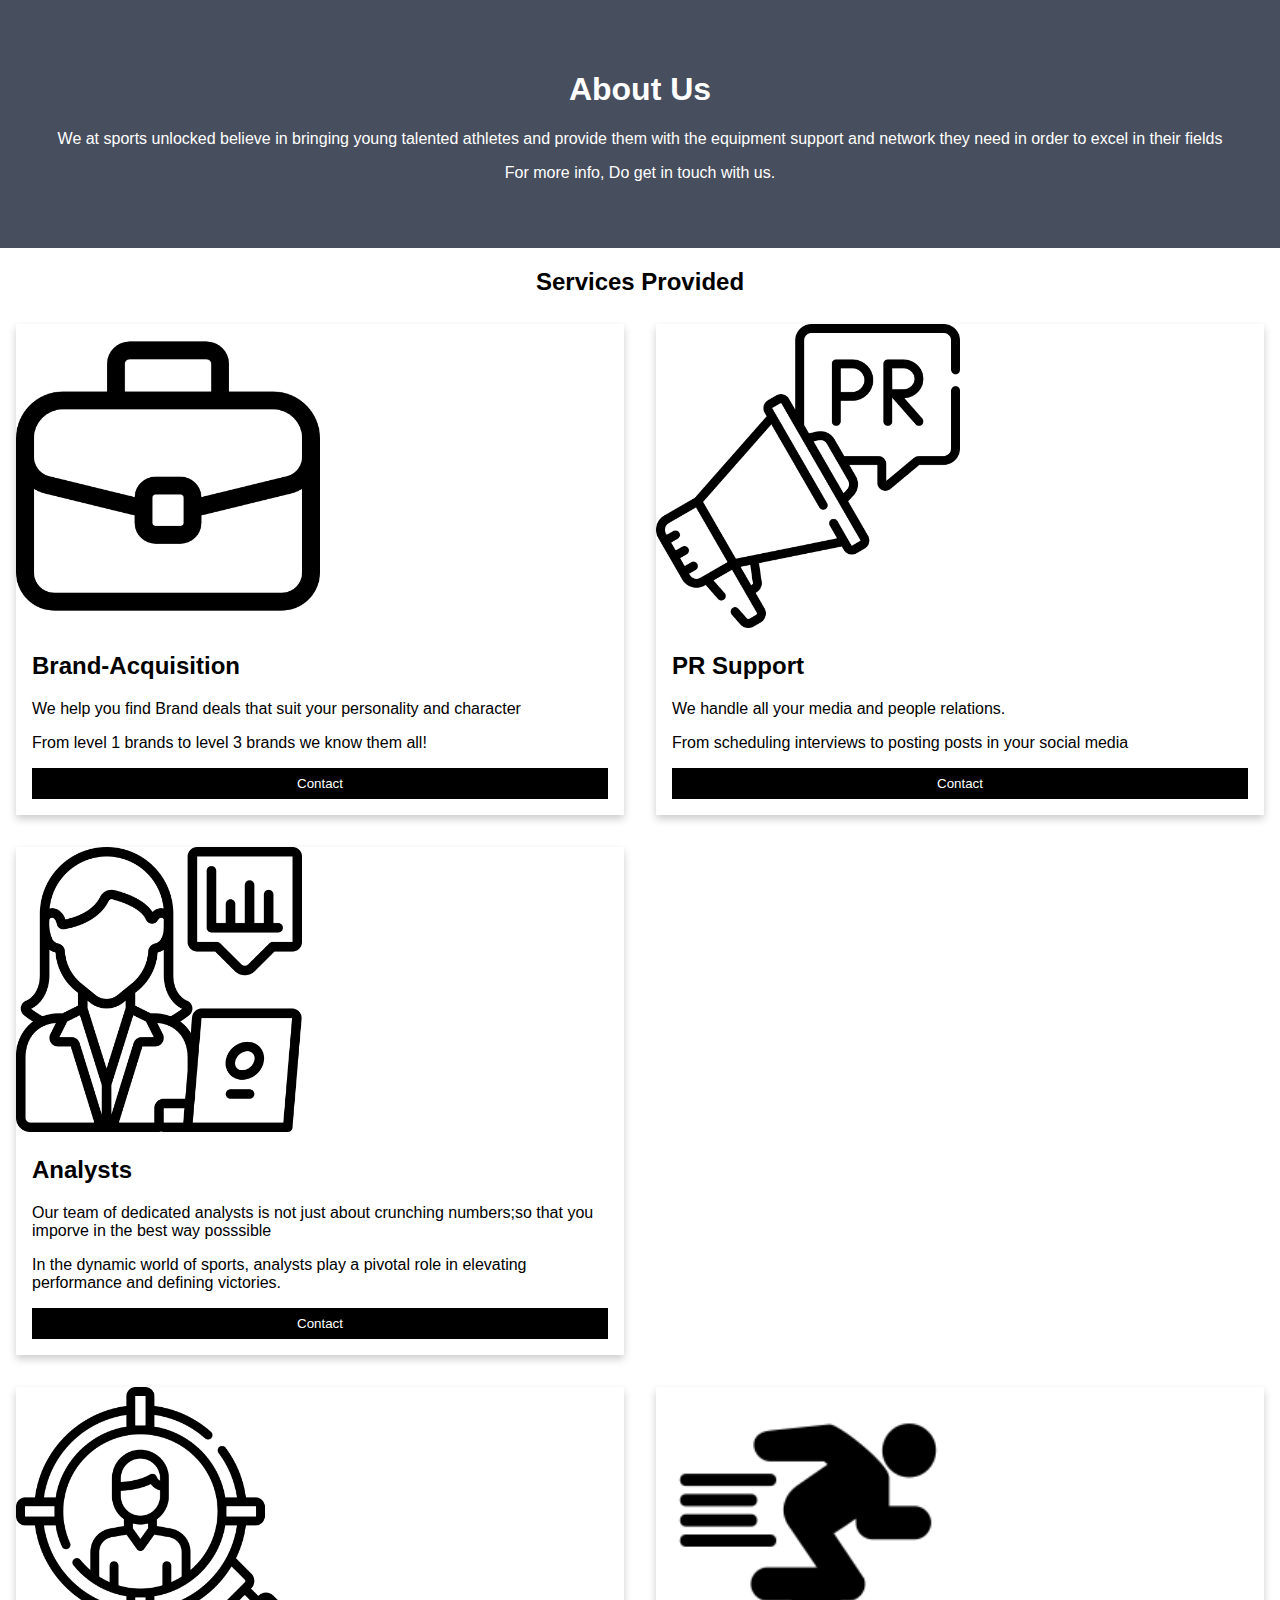
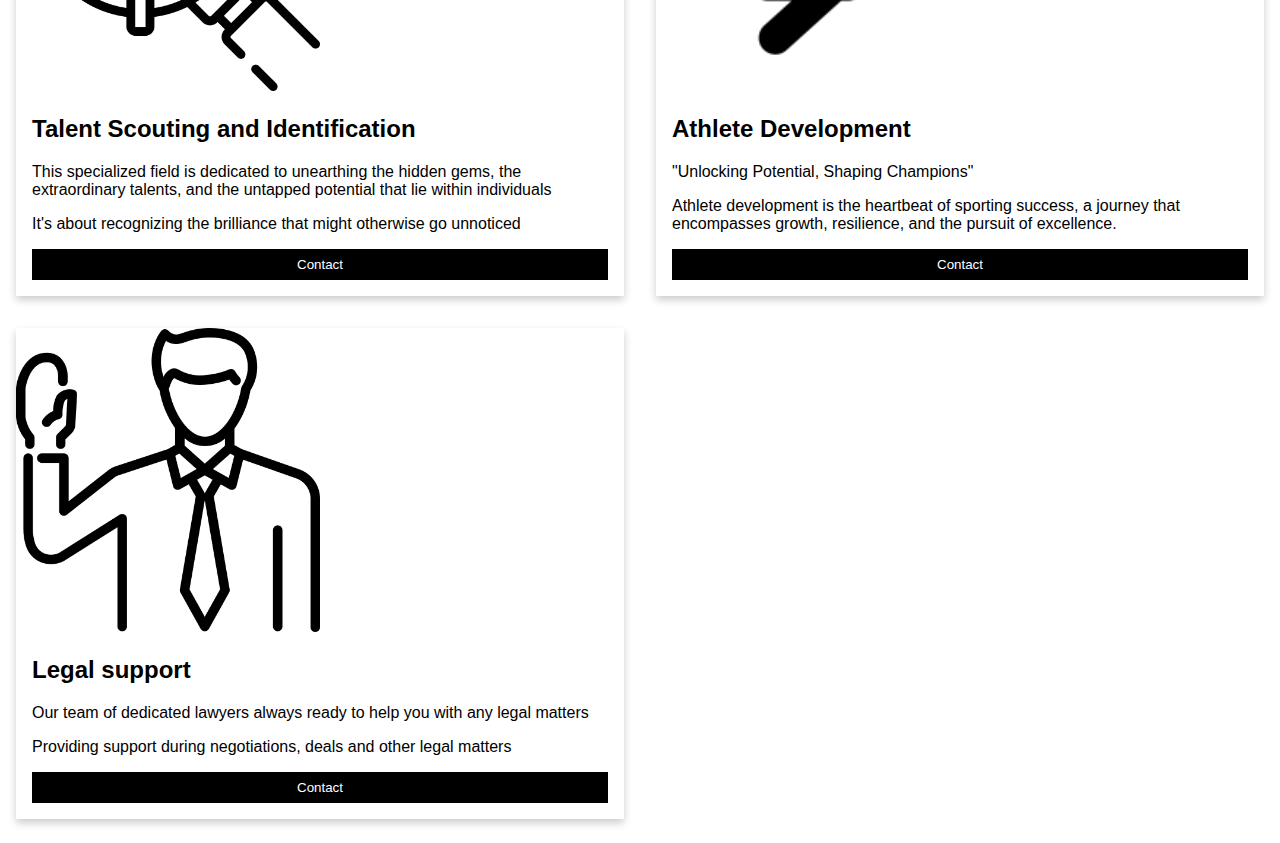
<file: Bootstrap/About/about.html>
<!DOCTYPE html>
<html lang="en">
<head>
    <meta charset="UTF-8">
    <meta name="viewport" content="width=device-width, initial-scale=1.0">
    <title>About/Services</title>
    <link rel="stylesheet" href="about.css">
    <style>
        /* CSS for responsive design */
        .row::after {
            content: "";
            clear: both;
            display: table;
        }
        .column {
            width: 100%;
        }
        @media screen and (min-width: 768px) {
            .column {
                width: 50%;
                float: left;
                box-sizing: border-box;
            }
        }
    </style>
</head>
<body>
    <div class="about-section">
        <h1>About Us</h1>
        <p>We at sports unlocked believe in bringing young talented athletes and provide them with the equipment support and network they need in order to excel in their fields </p>
        <p>For more info, Do get in touch with us.</p>
      </div>
      
      <h2 style="text-align:center">Services Provided</h2>
      <div class="row">
        <div class="column">
          <div class="card">
            <img src="903479.png" alt="Jane" style="width:50%">
            <div class="container">
              <h2>Brand-Acquisition</h2>
              <p class="title"></p>
              <p>We help you find Brand deals that suit your personality and character</p>
              <p>From level 1 brands to level 3 brands we know them all!</p>
              <p><button class="button">Contact</button></p>
            </div>
          </div>
        </div>
      
        <div class="column">
          <div class="card">
            <img src="5360641.png" alt="Mike" style="width:50%">
            <div class="container">
              <h2>PR Support</h2>
              <p class="title"></p>
              <p>We handle all your media and people relations.</p>
              <p>From scheduling interviews to posting posts in your social media</p>
              <p><button class="button">Contact</button></p>
            </div>
          </div>
        </div>
      
        <div class="column">
          <div class="card">
            <img src="2352200.png" alt="John" style="width:47%">
            <div class="container">
              <h2>Analysts</h2>
              <p class="title"></p>
              <p>Our team of dedicated analysts is not just about crunching numbers;so that you imporve in the best way posssible</p>
              <p>In the dynamic world of sports, analysts play a pivotal role in elevating performance and defining victories. </p>
              <p><button class="button">Contact</button></p>
            </div>
          </div>
        </div>
      </div>

      <div class="column">
        <div class="card">
          <img src="5360606.png" alt="" style="width:50%">
          <div class="container">
            <h2>Talent Scouting and Identification</h2>
            <p class="title"></p>
            <p>This specialized field is dedicated to unearthing the hidden gems, the extraordinary talents, and the untapped potential that lie within individuals</p>
            <p>It's about recognizing the brilliance that might otherwise go unnoticed</p>
            <p><button class="button">Contact</button></p>
          </div>
        </div>
      </div>
    </div>

    <div class="column">
      <div class="card">
        <img src="1723011-200.png" alt="" style="width:50%">
        <div class="container">
          <h2>Athlete Development</h2>
          <p class="title"></p>
          <p>"Unlocking Potential, Shaping Champions"</p>
          <p>Athlete development is the heartbeat of sporting success, a journey that encompasses growth, resilience, and the pursuit of excellence.</p>
          <p><button class="button">Contact</button></p>
        </div>
      </div>
    </div>
  </div>

  <div class="column">
    <div class="card">
      <img src="swear.png" alt="John" style="width:50%">
      <div class="container">
        <h2>Legal support</h2>
        <p class="title"></p>
        <p>Our team of dedicated lawyers always ready to help you with any legal matters</p>
        <p>Providing support during negotiations, deals and other legal matters</p>
        <p><button class="button">Contact</button></p>
      </div>
    </div>
  </div>
</div>



</body>
</html>
</file>
<file: Bootstrap/About/about.css>
body {
    font-family: Arial, Helvetica, sans-serif;
    margin: 0;
  }
  
  html {
    box-sizing: border-box;
  }
  
  *, *:before, *:after {
    box-sizing: inherit;
  }
  
  .column {
    float: left;
    width: 33.3%;
    margin-bottom: 16px;
    padding: 0 8px;
  }
  
  .card {
    box-shadow: 0 4px 8px 0 rgba(0, 0, 0, 0.2);
    margin: 8px;
  }
  
  .about-section {
    padding: 50px;
    text-align: center;
    background-color: #474e5d;
    color: white;
  }
  
  .container {
    padding: 0 16px;
  }
  
  .container::after, .row::after {
    content: "";
    clear: both;
    display: table;
  }
  
  .title {
    color: grey;
  }
  
  .button {
    border: none;
    outline: 0;
    display: inline-block;
    padding: 8px;
    color: white;
    background-color: #000;
    text-align: center;
    cursor: pointer;
    width: 100%;
  }
  
  .button:hover {
    background-color: #555;
  }
  
  @media screen and (max-width: 650px) {
    .column {
      width: 100%;
      display: block;
    }
  }
</file>
